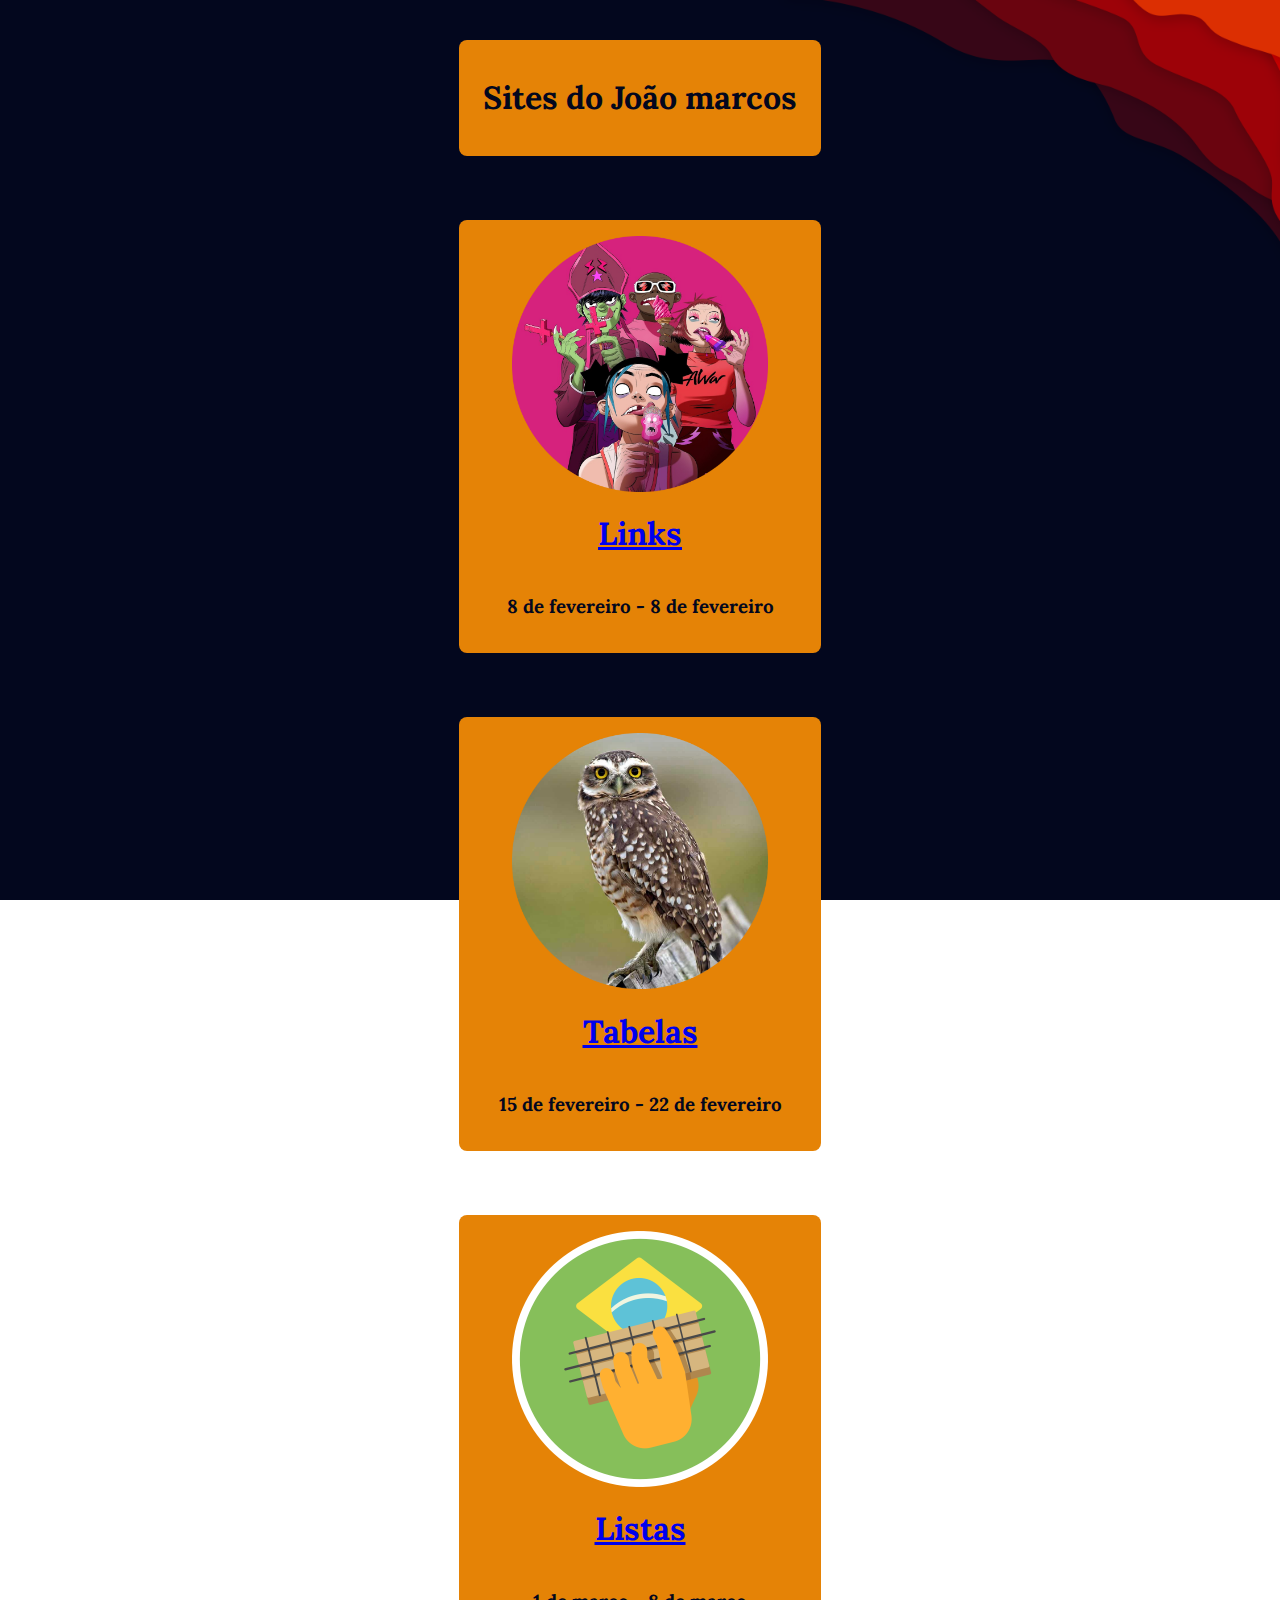
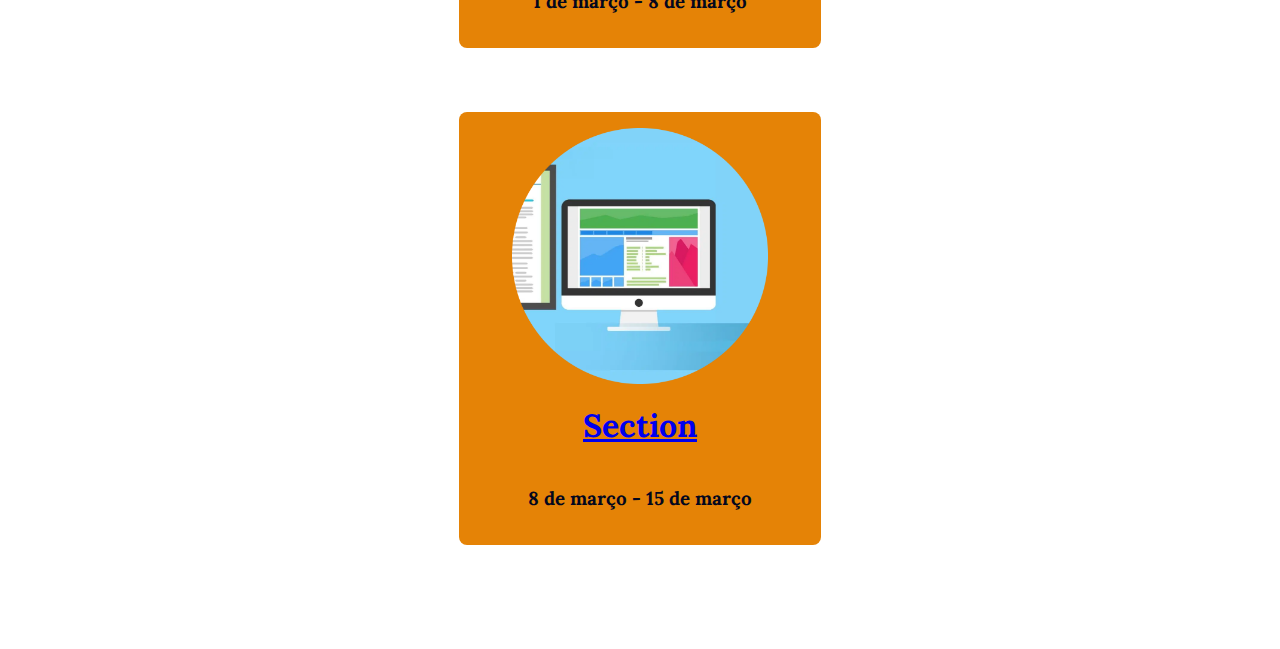
<file: index.html>
<!doctype html>
<html>
    <head>
         <title>Conjunto de paginas</title>
         <link rel="preconnect" href="https://fonts.googleapis.com">
         <link rel="preconnect" href="https://fonts.gstatic.com" crossorigin>
         <link href="https://fonts.googleapis.com/css2?family=Lora:ital,wght@1,700&display=swap" rel="stylesheet">
         <link rel="stylesheet" href="style.css">
    </head>
    <body class="bg">
        <main class="cards">
               <section class="titulo">

               <h1>Sites do João marcos</h1>
                    
            </section>
           
            <section class="cards">
                <div class="icon">
                    <img src= "img/gorillaz.png" width=400>
                </div>
                <a>
                            <a href="links/Gorillaz.html"> 
                                <h1>Links</h1>
                            </a>
                            <h3>8 de fevereiro - 8 de fevereiro</h3>
                          
                        
                        </section>

                <section class="cards">
                    <div class="icon">
                        <img src= "img/coruja.png" width=400>
                    </div>
                         <a>
                            <a href="tabelas/aves.html"> 
                                <h1>Tabelas</h1>
                            </a>
                            <h3>15 de fevereiro - 22 de fevereiro</h3>
                          
                       
                    </section>

                <section class="cards">
                    <div class="icon">
                        <img src= "img/bandeira.png" width=400>
                    </div>
                         <a>
                            <a href="listas/bandas.html"> 
                                <h1>Listas</h1>
                            </a>
                            <h3>1 de março - 8 de março</h3>
                   
                    </section>

                <section class="cards">
                    <div class="icon">
                        <img src= "img/section.png" width=400>
                    </div>
                         <a>
                            <a href="trabalho_section/trabalho_section/index.html"> 
                                <h1>Section</h1>
                            </a>
                            <h3>8 de março - 15 de março</h3>
                            
                        </section>
                          
                            
                        
                    </main>

        
    </body>

</html>
</file>
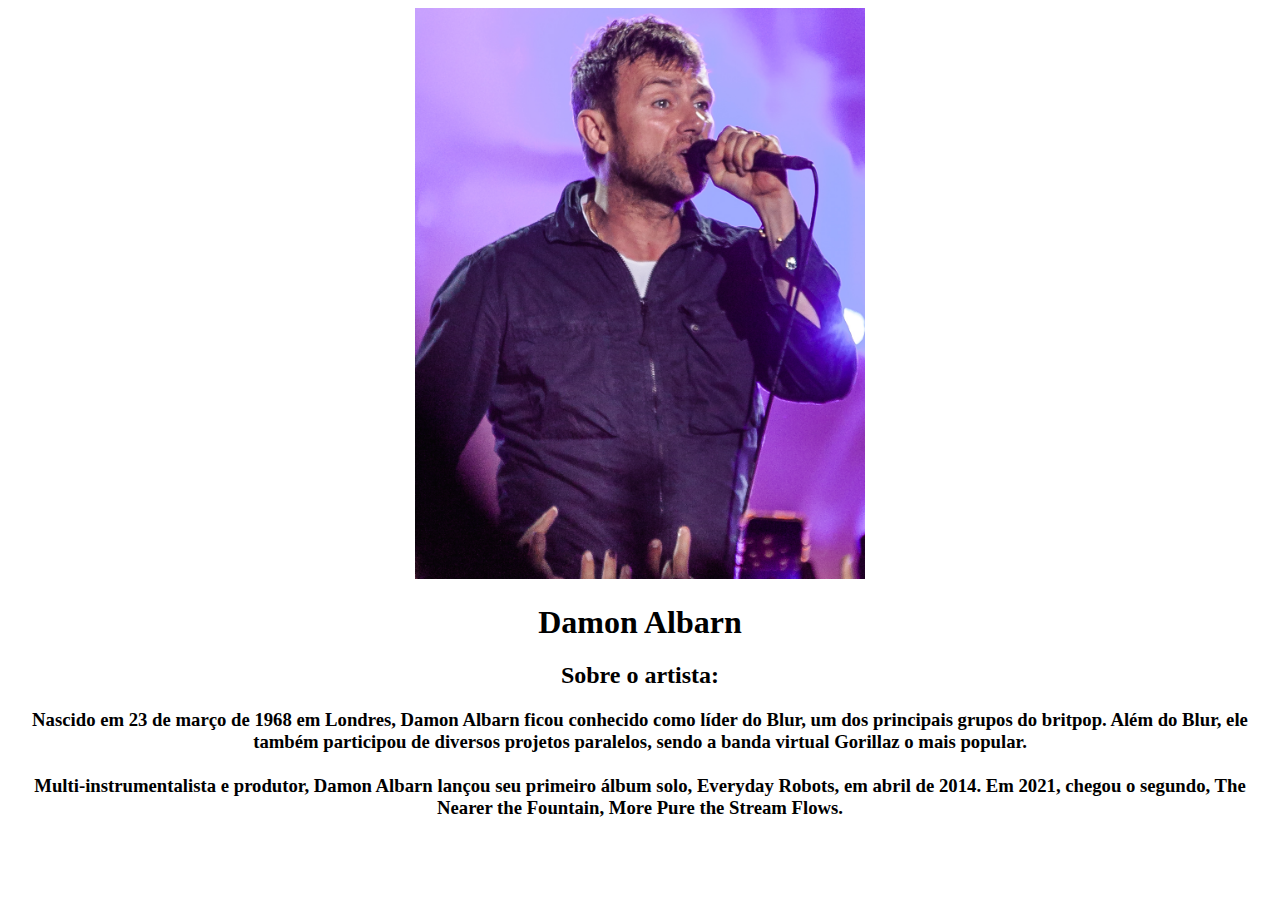
<file: links/Damon.html>
<!doctype html>
<html>
<HEAD> <TITLE> Damon albarn </TITLE> </HEAD>
	
<body> <div align = center>
<img src= "damon.jpeg" width=450>
<H1> Damon Albarn </H1>
<h2> Sobre o artista: </h2>
		<h3>Nascido em 23 de março de 1968 em Londres, Damon Albarn ficou conhecido como líder do Blur, um dos principais grupos do britpop. Além do Blur, ele também participou de diversos projetos paralelos, sendo a banda virtual Gorillaz o mais popular.<br><br>

            Multi-instrumentalista e produtor, Damon Albarn lançou seu primeiro álbum solo, Everyday Robots, em abril de 2014. Em 2021, chegou o segundo, The Nearer the Fountain, More Pure the Stream Flows.</h3>




</div>
	</body>	
</html>
</file>
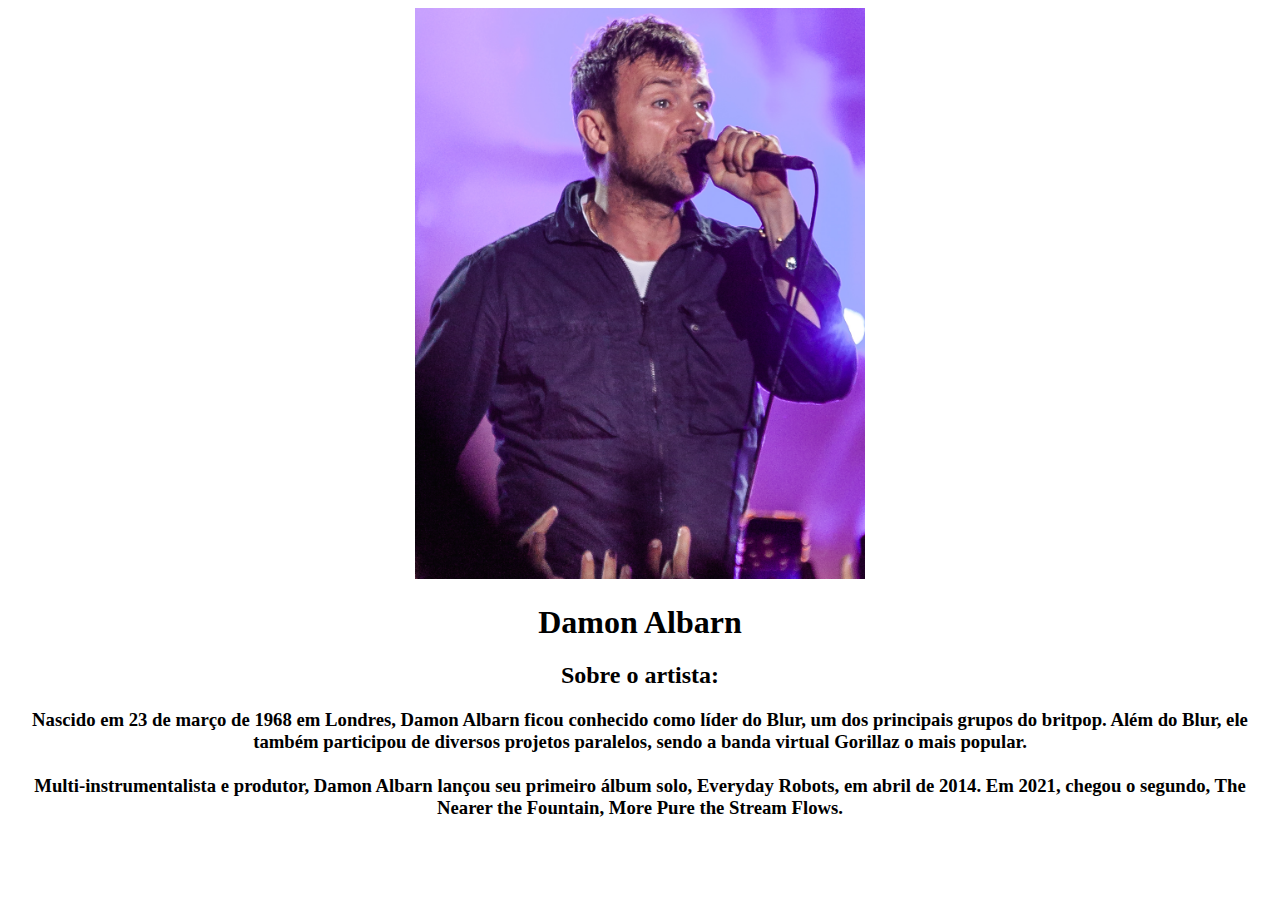
<file: links/damon.html>
<!doctype html>
<html>
<HEAD> <TITLE> Damon albarn </TITLE> </HEAD>
	
<body> <div align = center>
<img src= "damon.jpeg" width=450>
<H1> Damon Albarn </H1>
<h2> Sobre o artista: </h2>
		<h3>Nascido em 23 de março de 1968 em Londres, Damon Albarn ficou conhecido como líder do Blur, um dos principais grupos do britpop. Além do Blur, ele também participou de diversos projetos paralelos, sendo a banda virtual Gorillaz o mais popular.<br><br>

            Multi-instrumentalista e produtor, Damon Albarn lançou seu primeiro álbum solo, Everyday Robots, em abril de 2014. Em 2021, chegou o segundo, The Nearer the Fountain, More Pure the Stream Flows.</h3>




</div>
	</body>	
</html>
</file>
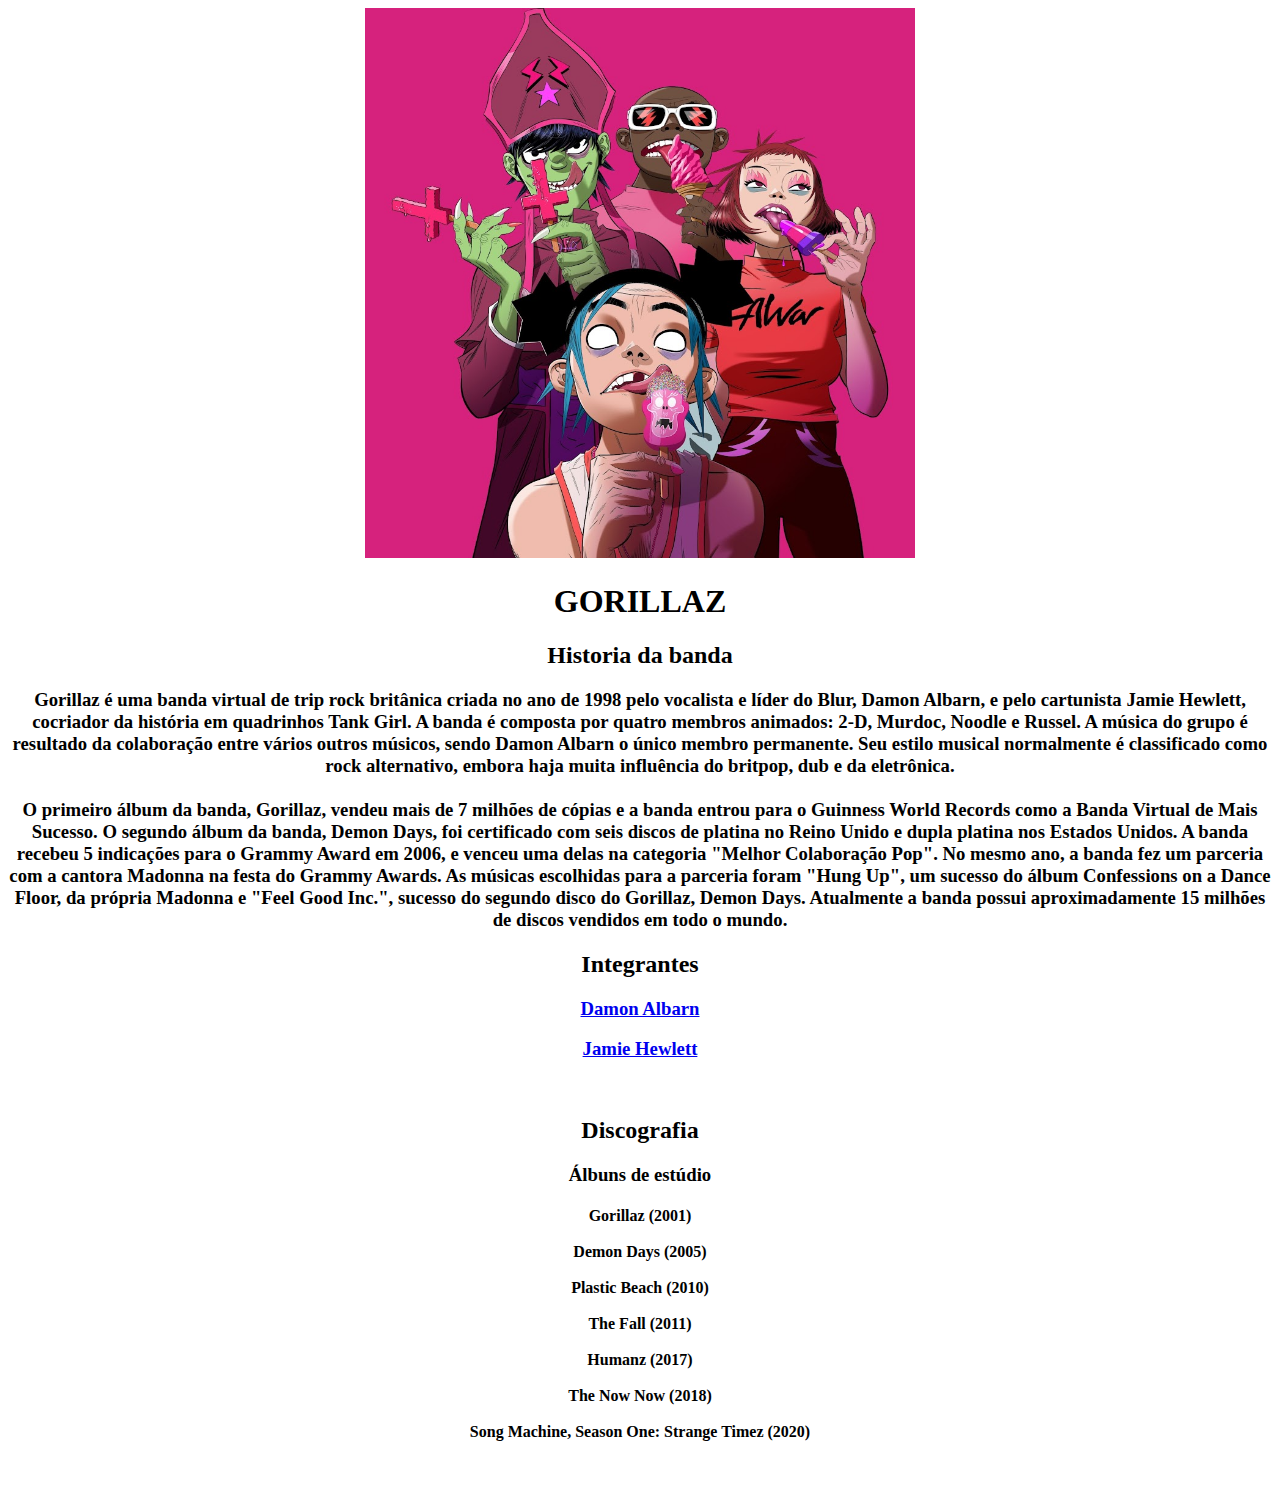
<file: links/Gorillaz.html>
<!doctype html>
<html>
<HEAD> <TITLE> GORILLAZ </TITLE> </HEAD>
	
<body> <div align = center>
<img src= "gorillaz.jpg" height=550 width=550>
<H1> GORILLAZ </H1>
<h2> Historia da banda </h2>
		<h3> Gorillaz é uma banda virtual de trip rock britânica criada no ano de 1998 pelo vocalista e líder do Blur, Damon Albarn, e pelo cartunista Jamie Hewlett, cocriador da história em quadrinhos Tank Girl. A banda é composta por quatro membros animados: 2-D, Murdoc, Noodle e Russel. A música do grupo é resultado da colaboração entre vários outros músicos, sendo Damon Albarn o único membro permanente. Seu estilo musical normalmente é classificado como rock alternativo, embora haja muita influência do britpop, dub e da eletrônica.<br><br>

O primeiro álbum da banda, Gorillaz, vendeu mais de 7 milhões de cópias e a banda entrou para o Guinness World Records como a Banda Virtual de Mais Sucesso. O segundo álbum da banda, Demon Days, foi certificado com seis discos de platina no Reino Unido e dupla platina nos Estados Unidos. A banda recebeu 5 indicações para o Grammy Award em 2006, e venceu uma delas na categoria "Melhor Colaboração Pop". No mesmo ano, a banda fez um parceria com a cantora Madonna na festa do Grammy Awards. As músicas escolhidas para a parceria foram "Hung Up", um sucesso do álbum Confessions on a Dance Floor, da própria Madonna e "Feel Good Inc.", sucesso do segundo disco do Gorillaz, Demon Days. Atualmente a banda possui aproximadamente 15 milhões de discos vendidos em todo o mundo. </h3>



<H2> Integrantes	
</H2>
<a>
<a href=damon.html>
<h3> Damon Albarn </h3>
</a>
<a>
<a href=jamie.html>
<h3> Jamie Hewlett </h3>
</a>
<br>
<H2> Discografia </h2>
<h3> Álbuns de estúdio</h3>
<h4>Gorillaz (2001)<br><br>
Demon Days (2005)<br><br>
Plastic Beach (2010)<br><br>
The Fall (2011)<br><br>
Humanz (2017)<br><br>
The Now Now (2018)<br><br>
Song Machine, Season One: Strange Timez (2020)<br><br>
</h4>
<br>

</div>
	</body>	
</html>
</file>
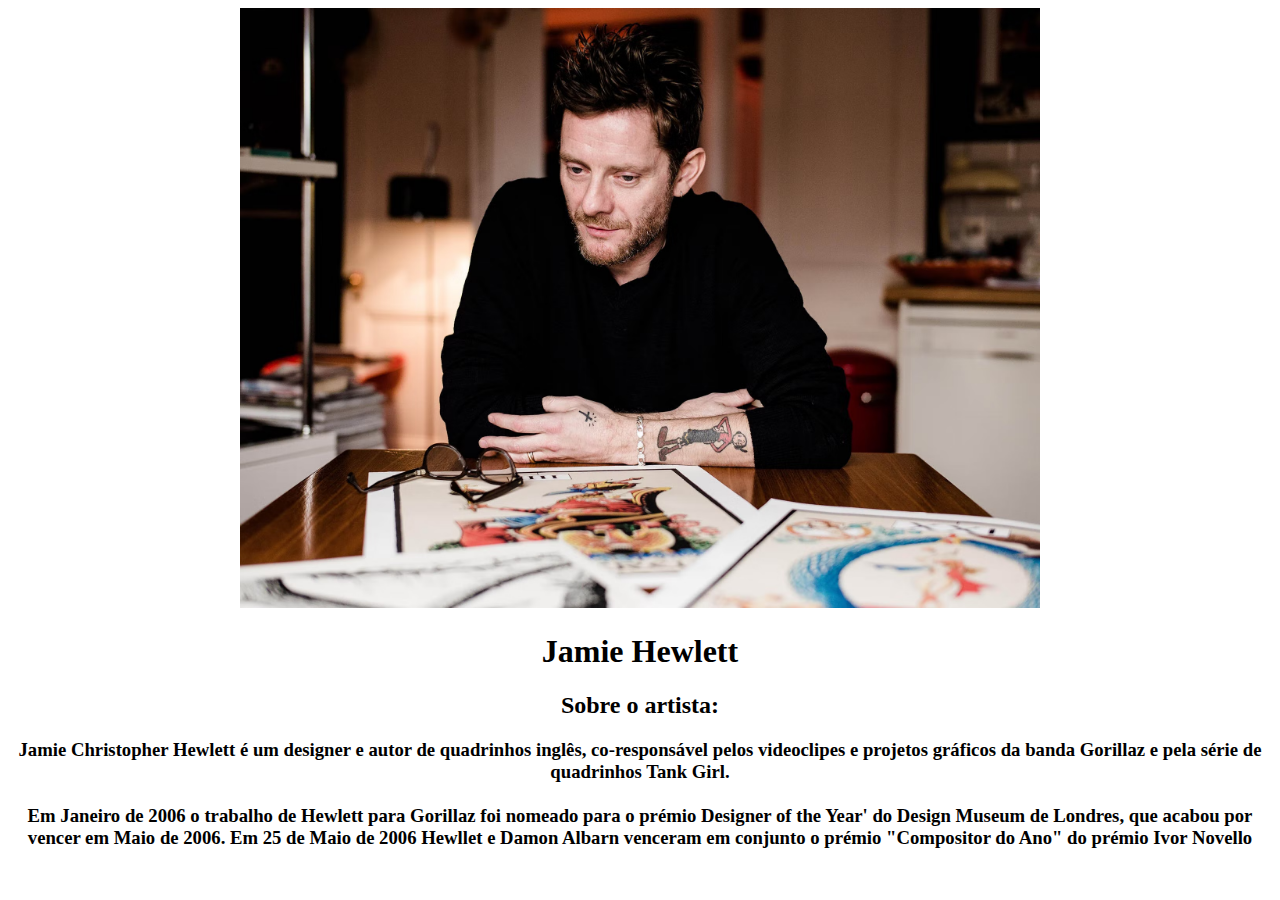
<file: links/jamie.html>
<!doctype html>
<html>
<HEAD> <TITLE> Jamie hewlett </TITLE> </HEAD>
	
<body> <div align = center>
<img src= "Jamie.jpeg"  height="600">
<H1> Jamie Hewlett </H1>
<h2> Sobre o artista: </h2>
		<h3> Jamie Christopher Hewlett é um designer e autor de quadrinhos inglês, co-responsável pelos videoclipes e projetos gráficos da banda Gorillaz e pela série de quadrinhos Tank Girl.<br><br>

            Em Janeiro de 2006 o trabalho de Hewlett para Gorillaz foi nomeado para o prémio Designer of the Year' do Design Museum de Londres, que acabou por vencer em Maio de 2006. Em 25 de Maio de 2006 Hewllet e Damon Albarn venceram em conjunto o prémio "Compositor do Ano" do prémio Ivor Novello</h3>




</div>
	</body>	
</html>
</file>
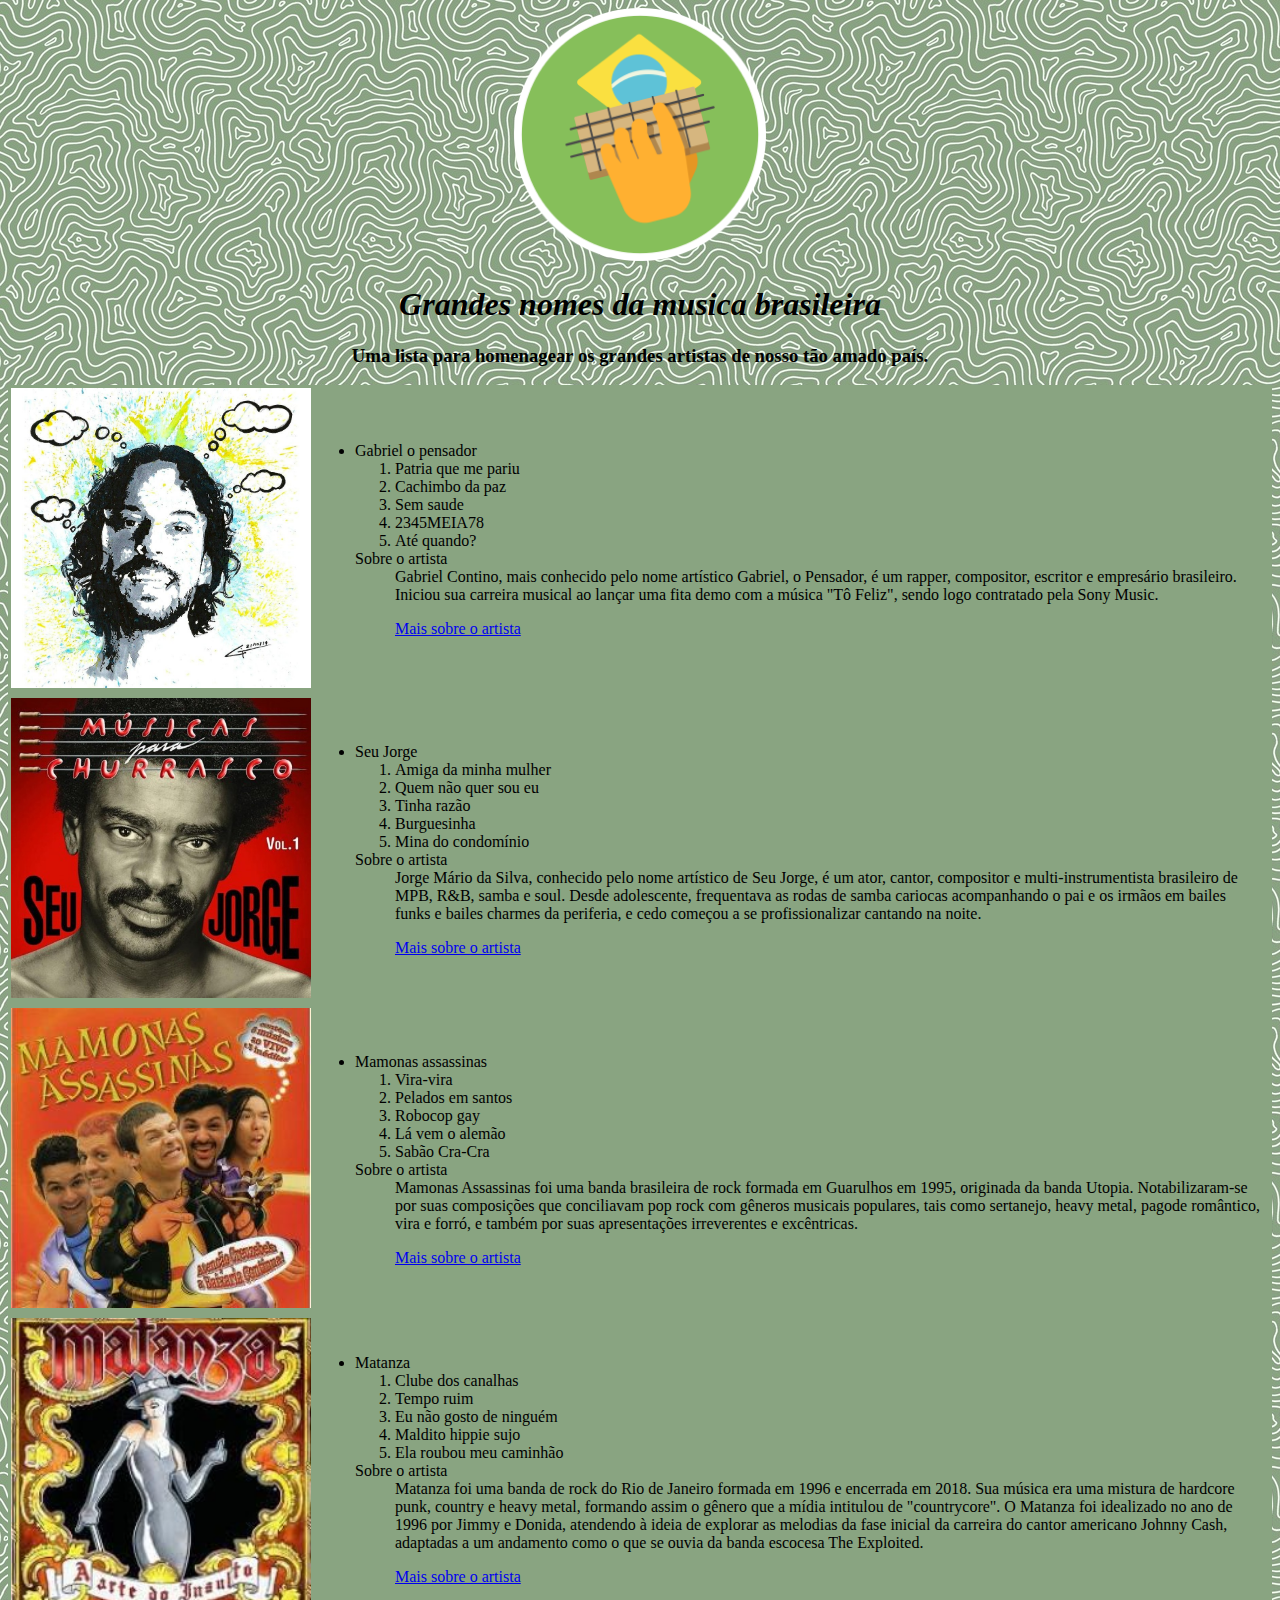
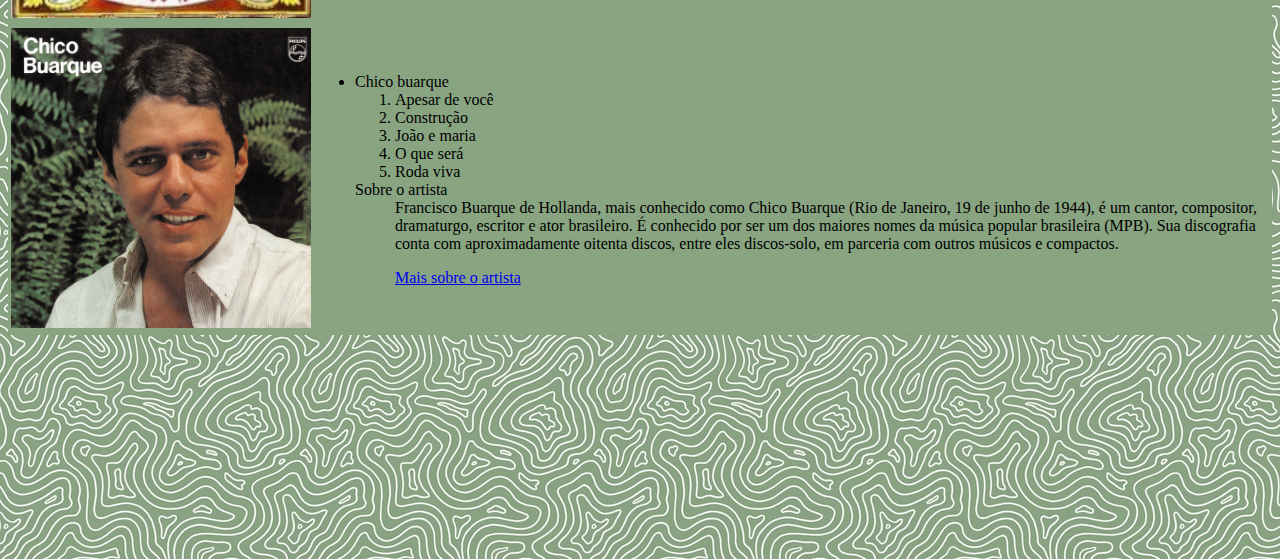
<file: listas/bandas.html>
<!doctype html>
<html>
    <head>
        <title>Bandas</title>
    </head>
    <body background="rio.png" >
        <div align=center>
            <img src="bandeira.png"width="20%"height="20%">
        <h1><i><b> Grandes nomes da musica brasileira</b></i></h1>
        <h3>Uma lista para homenagear os grandes artistas de nosso tão amado país.</h3>
        </div>
        <table bgcolor="#89A481" align="center"> <tr> 
            <td><a>
                <a href="https://www.youtube.com/channel/UCZqpSRUzFlmVbih3anZXQaQ"> 
                    <img src="gabriel.png" width="300" height="300">
                </a>
                </td>
            <td>
             <ul>    
                <li>Gabriel o pensador</li> 
                    <ol>
                     <li>Patria que me pariu

                     </li>
                     <li>Cachimbo da paz

                     </li>
                     <li>Sem saude</li>
                     <li>2345MEIA78</li>
                     <li>Até quando?</li>
                     
                    </ol>
                    <dl>
                        <dt>Sobre o artista</dt>
                        <dd>Gabriel Contino, mais conhecido pelo nome artístico Gabriel, o Pensador, é um rapper, compositor, escritor e empresário brasileiro. Iniciou sua carreira musical ao lançar uma fita demo com a música "Tô Feliz", sendo logo contratado pela Sony Music.</dd>
                        <dd><a>
                            <a href="https://pt.wikipedia.org/wiki/Gabriel,_o_Pensador"> 
                                <p>Mais sobre o artista</p>
                            </a></dd>
                    </dl>
               

            </ul>
            <td></tr></table>
        
         <table bgcolor="#89A481" align="center"> <tr>
            <td><a>
                <a href="https://www.youtube.com/channel/UCEu4zYAMGPBi3vGAiEA5srg"> 
                    <img src="seu.png" width="300" height="300">
                </a>
                </td>
            <td>
              <ul>    
                <li>Seu Jorge</li> 
                     <ol>
                         <li>Amiga da minha mulher</li>
                         <li>Quem não quer sou eu</li>
                        <li>Tinha razão</li>
                        <li>Burguesinha</li>
                        <li>Mina do condomínio</li>
                    </ol>
                    <dl>
                        <dt>Sobre o artista</dt>
                        <dd>Jorge Mário da Silva, conhecido pelo nome artístico de Seu Jorge, é um ator, cantor, compositor e multi-instrumentista brasileiro de MPB, R&B, samba e soul.  Desde adolescente, frequentava as rodas de samba cariocas acompanhando o pai e os irmãos em bailes funks e bailes charmes da periferia, e cedo começou a se profissionalizar cantando na noite. </dd>
                        <dd><a>
                            <a href="https://pt.wikipedia.org/wiki/Seu_Jorge"> 
                                <p>Mais sobre o artista</p>
                            </a></dd>
                    </dl>
                    
                      
       
                </ul>
        <td></tr></table>

            <table bgcolor="#89A481"  align="center"> <tr>
                <td><a>
                    <a href="https://www.youtube.com/channel/UCPmfP5LNbxYwlN0k6C3F_6w"> 
                        <img src="mamonas.png" width="300" height="300">
                    </a>
                    </td>
                <td>
                  <ul>    
                    <li>Mamonas assassinas</li> 
                         <ol>
                             <li>Vira-vira</li>
                             <li>Pelados em santos</li>
                            <li>Robocop gay</li>
                            <li>Lá vem o alemão</li>
                            <li>Sabão Cra-Cra</li>
                        </ol>
                        <dl>
                            <dt>Sobre o artista</dt>
                            <dd>Mamonas Assassinas foi uma banda brasileira de rock formada em Guarulhos em 1995, originada da banda Utopia. Notabilizaram-se por suas composições que conciliavam pop rock com gêneros musicais populares, tais como sertanejo, heavy metal, pagode romântico, vira e forró, e também por suas apresentações irreverentes e excêntricas. </dd>
                            <dd><a>
                                <a href="https://pt.wikipedia.org/wiki/Mamonas_Assassinas"> 
                                    <p>Mais sobre o artista</p>
                                </a></dd>
                        </dl>
                        
                          
           
                    </ul>
            <td></tr></table>
                
            <table bgcolor="#89A481"  align="center"> <tr>
                <td><a>
                    <a href="https://www.youtube.com/channel/UC9qLc-M6qMGnpdQPvYewCMQ"> 
                        <img src="matanza.png" width="300" height="300">
                    </a>
                    </td>
                <td>
                  <ul>    
                    <li>Matanza</li> 
                         <ol>
                             <li>Clube dos canalhas</li>
                             <li>Tempo ruim</li>
                            <li>Eu não gosto de ninguém</li>
                            <li>Maldito hippie sujo</li>
                            <li>Ela roubou meu caminhão</li>
                        </ol>
                        <dl>
                            <dt>Sobre o artista</dt>
                            <dd>Matanza foi uma banda de rock do Rio de Janeiro formada em 1996 e encerrada em 2018. Sua música era uma mistura de hardcore punk, country e heavy metal, formando assim o gênero que a mídia intitulou de "countrycore". O Matanza foi idealizado no ano de 1996 por Jimmy e Donida, atendendo à ideia de explorar as melodias da fase inicial da carreira do cantor americano Johnny Cash, adaptadas a um andamento como o que se ouvia da banda escocesa The Exploited.</dd>
                            <dd><a>
                                <a href="https://pt.wikipedia.org/wiki/Matanza_(banda)"> 
                                    <p>Mais sobre o artista</p>
                                </a></dd>
                        </dl>
                        
                          
           
                    </ul>
            <td></tr></table>
        
                    <table bgcolor="#89A481"  align="center"> <tr>
                        <td><a>
                            <a href="https://www.youtube.com/channel/UC7Rmi-Sp3Z5ec12vA6eZ_WQ"> 
                                <img src="chico.png" width="300" height="300">
                            </a>
                            </td>
                        <td>
                          <ul>    
                            <li>Chico buarque</li> 
                                 <ol>
                                     <li>Apesar de você</li>
                                     <li>Construção</li>
                                    <li>João e maria</li>
                                    <li>O que será</li>
                                    <li>Roda viva</li>
                                </ol>
                                <dl>
                                    <dt>Sobre o artista</dt>
                                    <dd>Francisco Buarque de Hollanda, mais conhecido como Chico Buarque (Rio de Janeiro, 19 de junho de 1944), é um cantor, compositor, dramaturgo, escritor e ator brasileiro. É conhecido por ser um dos maiores nomes da música popular brasileira (MPB). Sua discografia conta com aproximadamente oitenta discos, entre eles discos-solo, em parceria com outros músicos e compactos. </dd>
                                    <dd><a>
                                        <a href="https://pt.wikipedia.org/wiki/Chico_Buarque"> 
                                            <p>Mais sobre o artista</p>
                                        </a></dd>
                                </dl>
                                
                                  
                   
                            </ul>
                    <td></tr></table>
                        <BR><BR><BR> <BR><BR><BR> <BR><BR><BR> <BR><BR><BR>
            
    
    
    </body>    
</html>
</file>
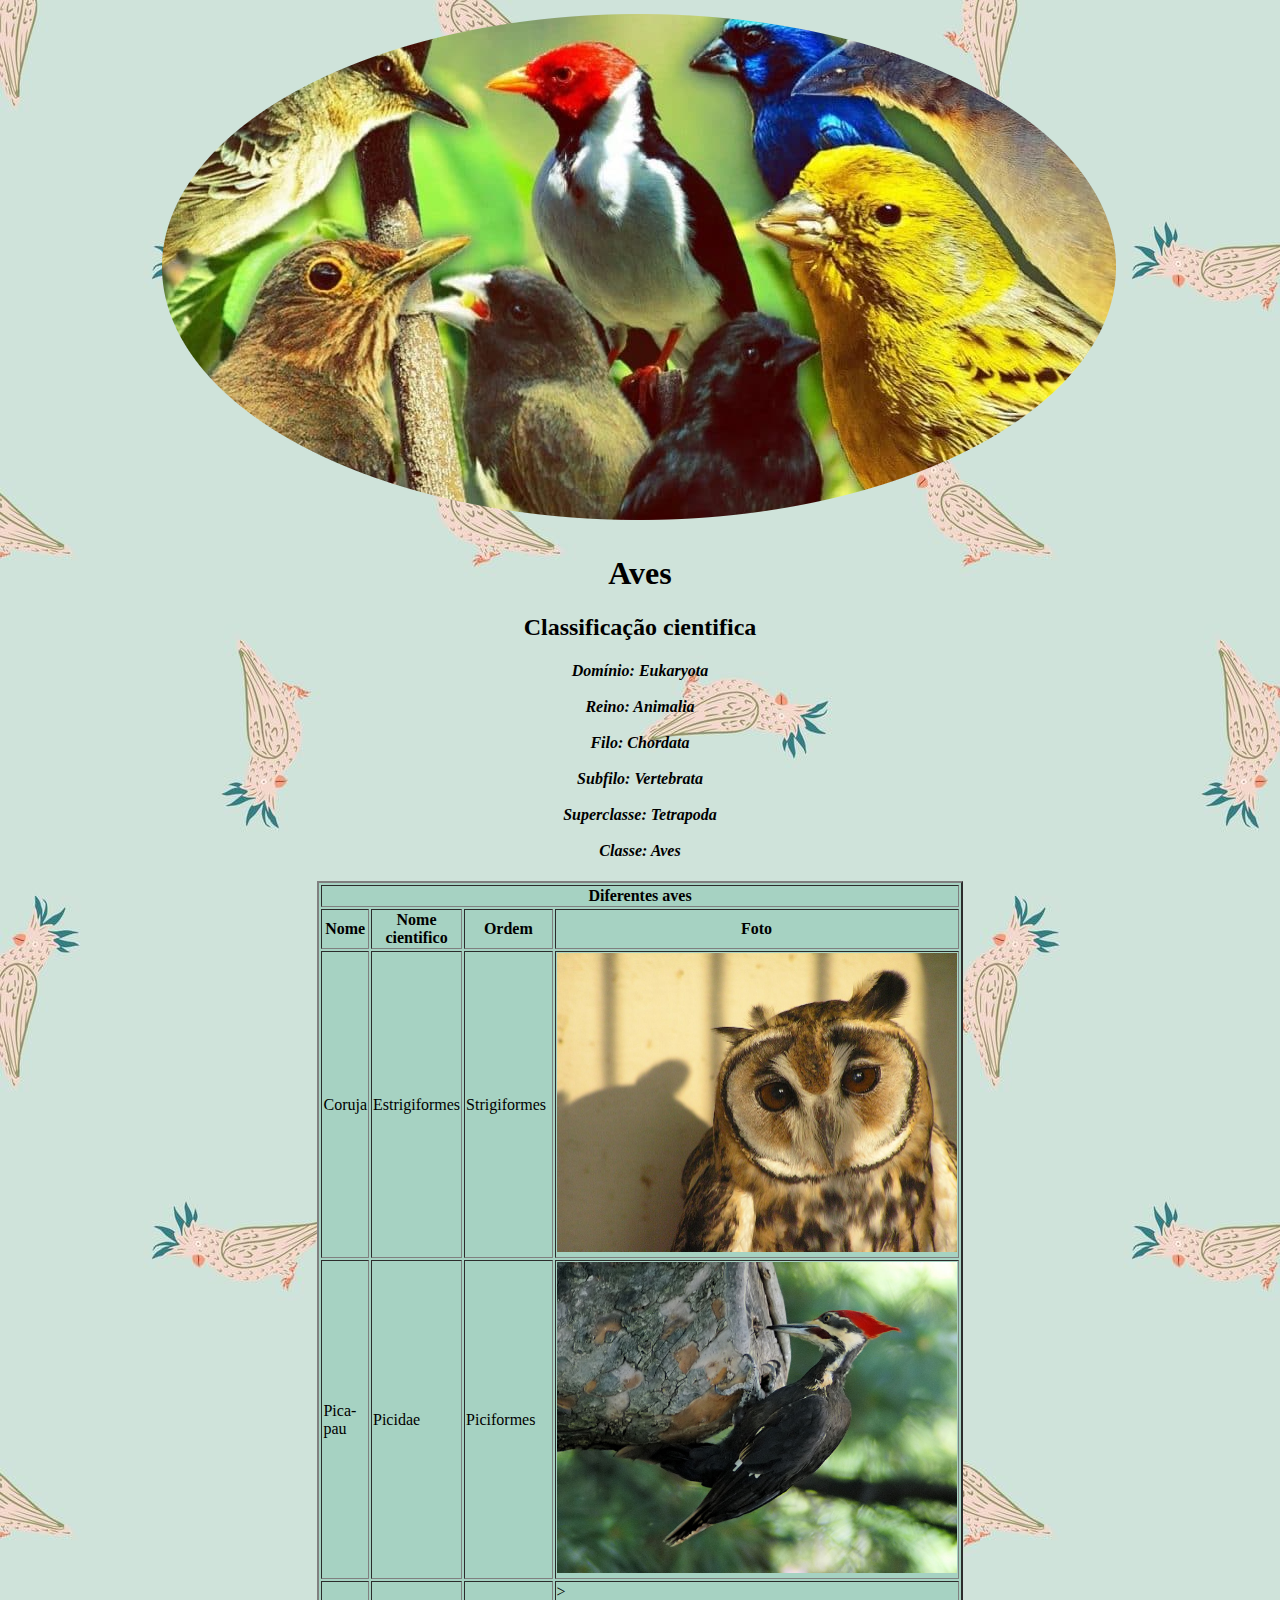
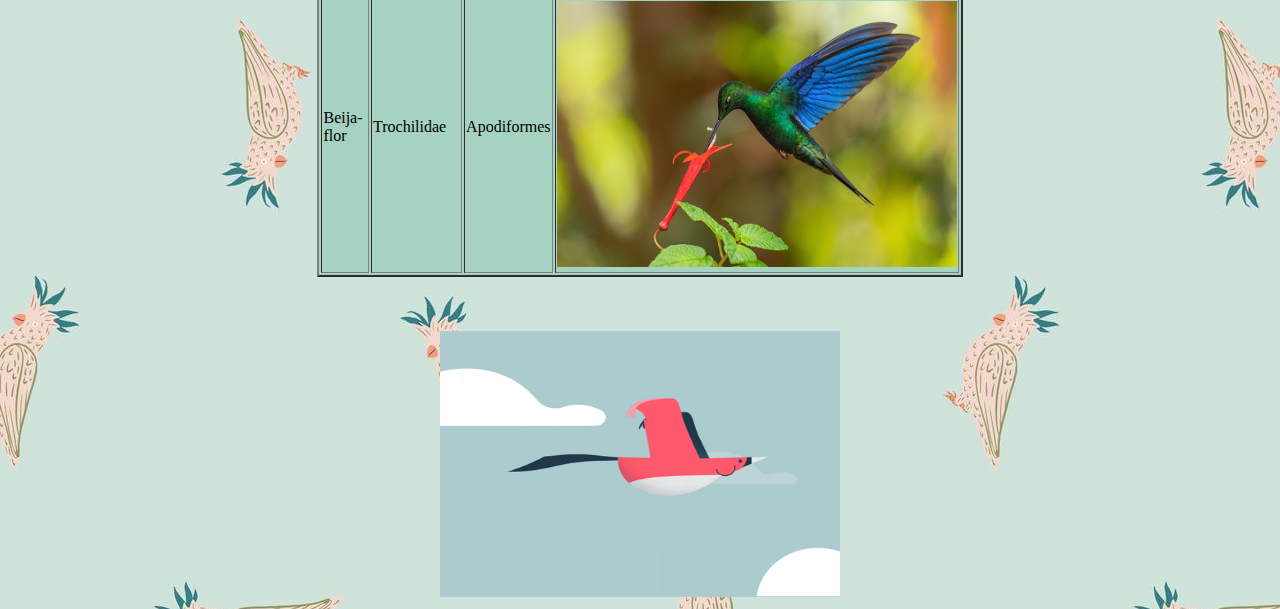
<file: tabelas/aves.html>
<!doctype html>
<html>
    <head> 
        <title>Aves</title>   
    </head>
<body background="background.jpg">
    <div align="center">
        <img src="aves1.jpg">
        <h1><b>Aves</b></h1>
        <h2>Classificação cientifica </h2>
        <h4>
            <i>
                Domínio:	Eukaryota<br><br>
                Reino:	Animalia<br><br>
                Filo:	Chordata<br><br>
                Subfilo:	Vertebrata<br><br>
                Superclasse:	Tetrapoda<br><br>
                Classe:	Aves<br>

            </i>
        </h4>
       
        <table bgcolor="#A6D2C2" border="2" heigth="80" width="60">
            <tr>
                <th colspan="4">Diferentes aves</th>
            </tr>
            <tr>
                <th>Nome</th>
                <th>Nome cientifico</th>
                <th>Ordem</th>
                <th>Foto</th>
            </tr>
            <tr>
                <td>Coruja</td>
                <td>Estrigiformes</td>
                <td>Strigiformes </td>
                <td><a>
                    <a href="coruja.html"> 
                        <img src="cojura.jpg" width="400" height="299">
                    </a>
                    </td>
            </tr>
            <tr>
                <td>Pica-pau</td>
                <td>Picidae</td>
                <td>Piciformes</td>
                <td>
                    <a>
                        <a href="picapau.html">

                      
                   <img src="pica.jpeg" width="400" height="311"></td>
                </a>
            </tr>
            <tr>
                <td>Beija-flor</td>
                <td>Trochilidae</td>
                <td>Apodiformes</td>
                <td>>
                    <a>
                    <a href="Beijaflor.html">
                    <img src="Beijaflor.png" width="400" height="266">
                    </a>
                </td>
                
            </tr>
        
        </table>
        <BR><BR><BR>
        <img src="giphy.gif" width="400" height="266">





    </div>
</body>





</html>
</file>
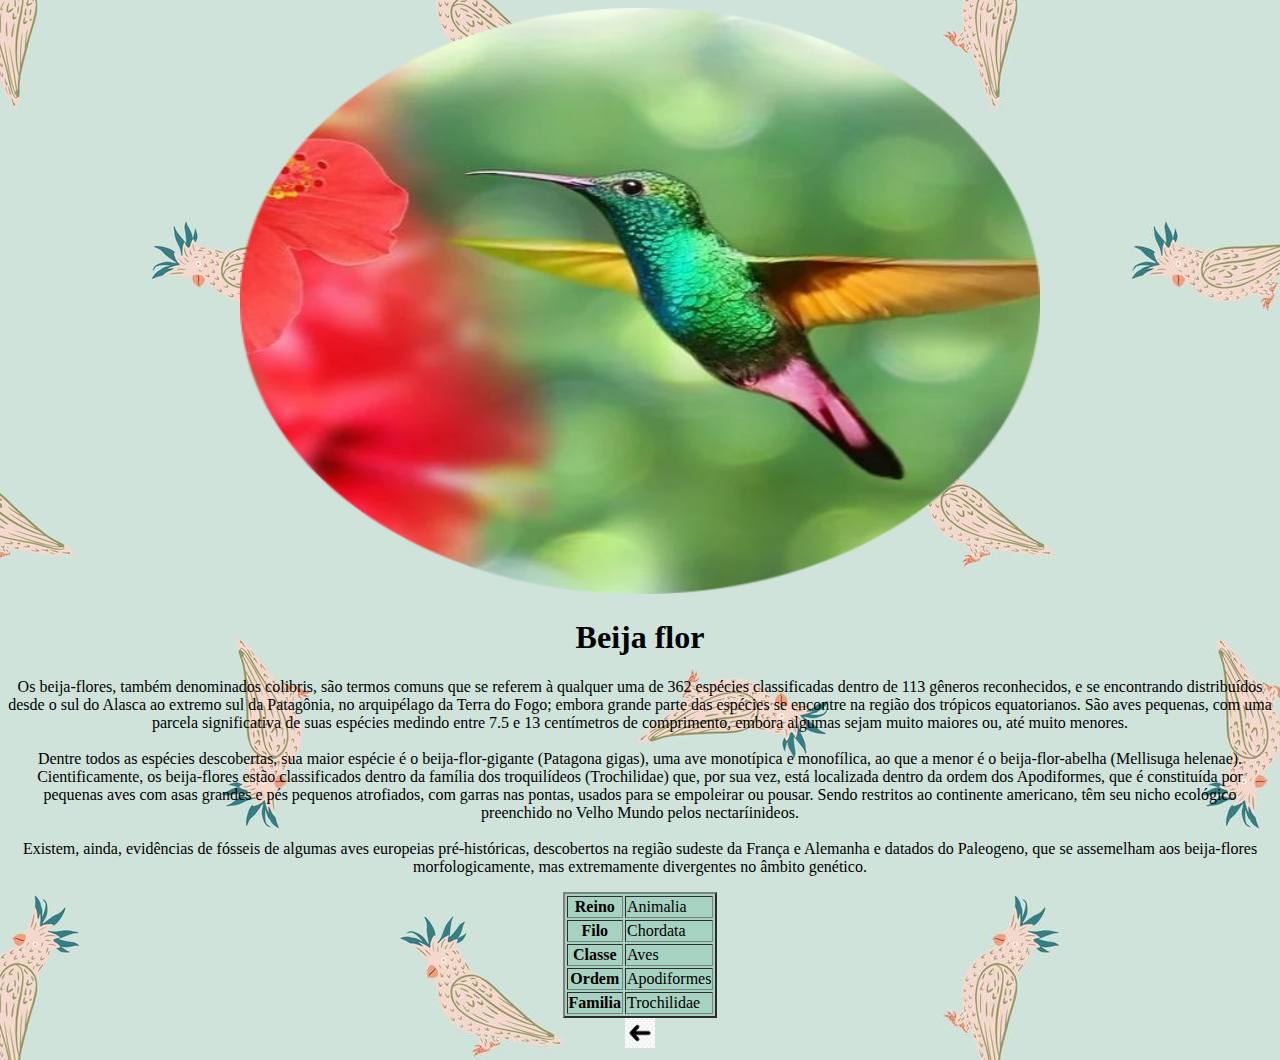
<file: tabelas/Beijaflor.html>
<!doctype html>
<html>
<head> <title>Beija-flor</title> </head>
<body background="background.jpg">
     <div align="center">
        <img src="beijaflorpng.png" width="800" height="586"">
        <h1>Beija flor</h1>
        <p>
            Os beija-flores, também denominados colibris, são termos comuns que se referem à qualquer uma de 362 espécies classificadas dentro de 113 gêneros reconhecidos, e se encontrando distribuídos desde o sul do Alasca ao extremo sul da Patagônia, no arquipélago da Terra do Fogo; embora grande parte das espécies se encontre na região dos trópicos equatorianos. São aves pequenas, com uma parcela significativa de suas espécies medindo entre 7.5 e 13 centímetros de comprimento, embora algumas sejam muito maiores ou, até muito menores.<br><BR> Dentre todos as espécies descobertas, sua maior espécie é o beija-flor-gigante (Patagona gigas), uma ave monotípica e monofílica, ao que a menor é o beija-flor-abelha (Mellisuga helenae). Cientificamente, os beija-flores estão classificados dentro da família dos troquilídeos (Trochilidae) que, por sua vez, está localizada dentro da ordem dos Apodiformes, que é constituída por pequenas aves com asas grandes e pés pequenos atrofiados, com garras nas pontas, usados para se empoleirar ou pousar. Sendo restritos ao continente americano, têm seu nicho ecológico preenchido no Velho Mundo pelos nectaríinideos.<BR><BR> Existem, ainda, evidências de fósseis de algumas aves europeias pré-históricas, descobertos na região sudeste da França e Alemanha e datados do Paleogeno, que se assemelham aos beija-flores morfologicamente, mas extremamente divergentes no âmbito genético.
            </p>
        <table bgcolor="#A6D2C2" border="2" heigth="50" width="30">
        <tr>
            <th>Reino</th>
            <td>Animalia</td>
        </tr>
        <tr>
            <th>Filo</th>
            <td>Chordata</td>
        </tr>
        <tr>
            <th>Classe</th>
            <td>Aves</td>
        </tr>
        <tr>
            <th>Ordem</th>
            <td>Apodiformes</td>
        </tr>
        <tr>
            <th>Familia</th>
            <td>Trochilidae</td>
        </tr>
        </table>
        <a>
            <a href="aves.html">
                <img src="seta.jpg" heigth="30" width="30">
        </a>

    


</div>
</body>
</html>
</file>
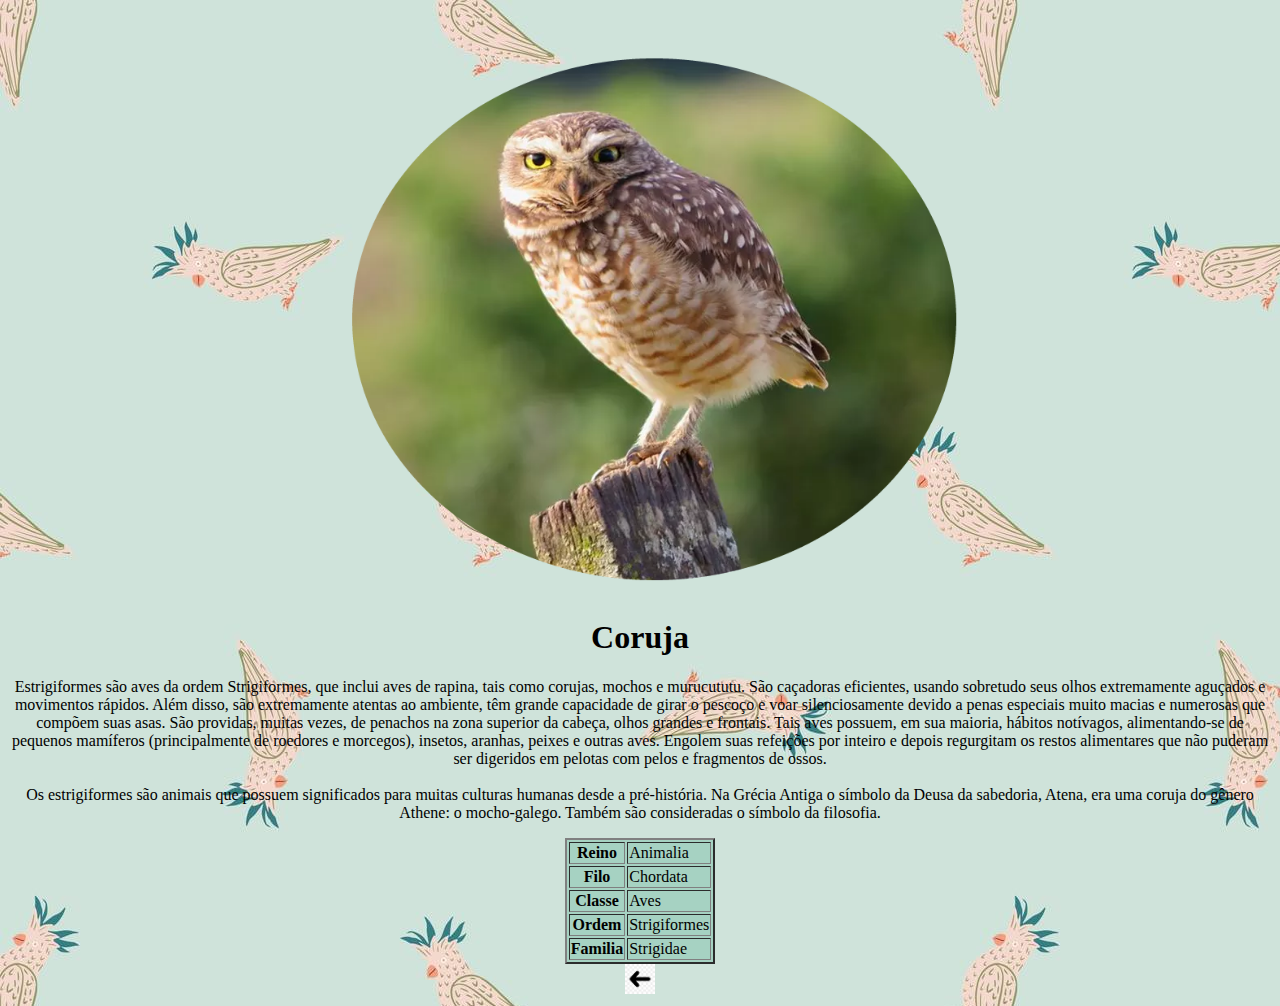
<file: tabelas/coruja.html>
<!doctype html>
<html>
<head> <title>Coruja</title> </head>
<body background="background.jpg">
     <div align="center">
        <img src="coruja.png" width="800" height="586"">
        <h1>Coruja</h1>
        <p>Estrigiformes são aves da ordem Strigiformes, que inclui aves de rapina, tais como corujas, mochos e murucututu. São caçadoras eficientes, usando sobretudo seus olhos extremamente aguçados e movimentos rápidos. Além disso, são extremamente atentas ao ambiente, têm grande capacidade de girar o pescoço e voar silenciosamente devido a penas especiais muito macias e numerosas que compõem suas asas. São providas, muitas vezes, de penachos na zona superior da cabeça, olhos grandes e frontais. Tais aves possuem, em sua maioria, hábitos notívagos, alimentando-se de pequenos mamíferos (principalmente de roedores e morcegos), insetos, aranhas, peixes e outras aves. Engolem suas refeições por inteiro e depois regurgitam os restos alimentares que não puderam ser digeridos em pelotas com pelos e fragmentos de ossos.<br><br>

            Os estrigiformes são animais que possuem significados para muitas culturas humanas desde a pré-história. Na Grécia Antiga o símbolo da Deusa da sabedoria, Atena, era uma coruja do gênero Athene: o mocho-galego. Também são consideradas o símbolo da filosofia.
        </p>
        <table bgcolor="#A6D2C2" border="2" heigth="50" width="30">
        <tr>
            <th>Reino</th>
            <td>Animalia</td>
        </tr>
        <tr>
            <th>Filo</th>
            <td>Chordata</td>
        </tr>
        <tr>
            <th>Classe</th>
            <td>Aves</td>
        </tr>
        <tr>
            <th>Ordem</th>
            <td>Strigiformes</td>
        </tr>
        <tr>
            <th>Familia</th>
            <td>Strigidae
            </td>
        </tr>
        </table>
        <a>
            <a href="aves.html">
                <img src="seta.jpg" heigth="30" width="30">
        </a>

    


</div>
</body>
</html>
</file>
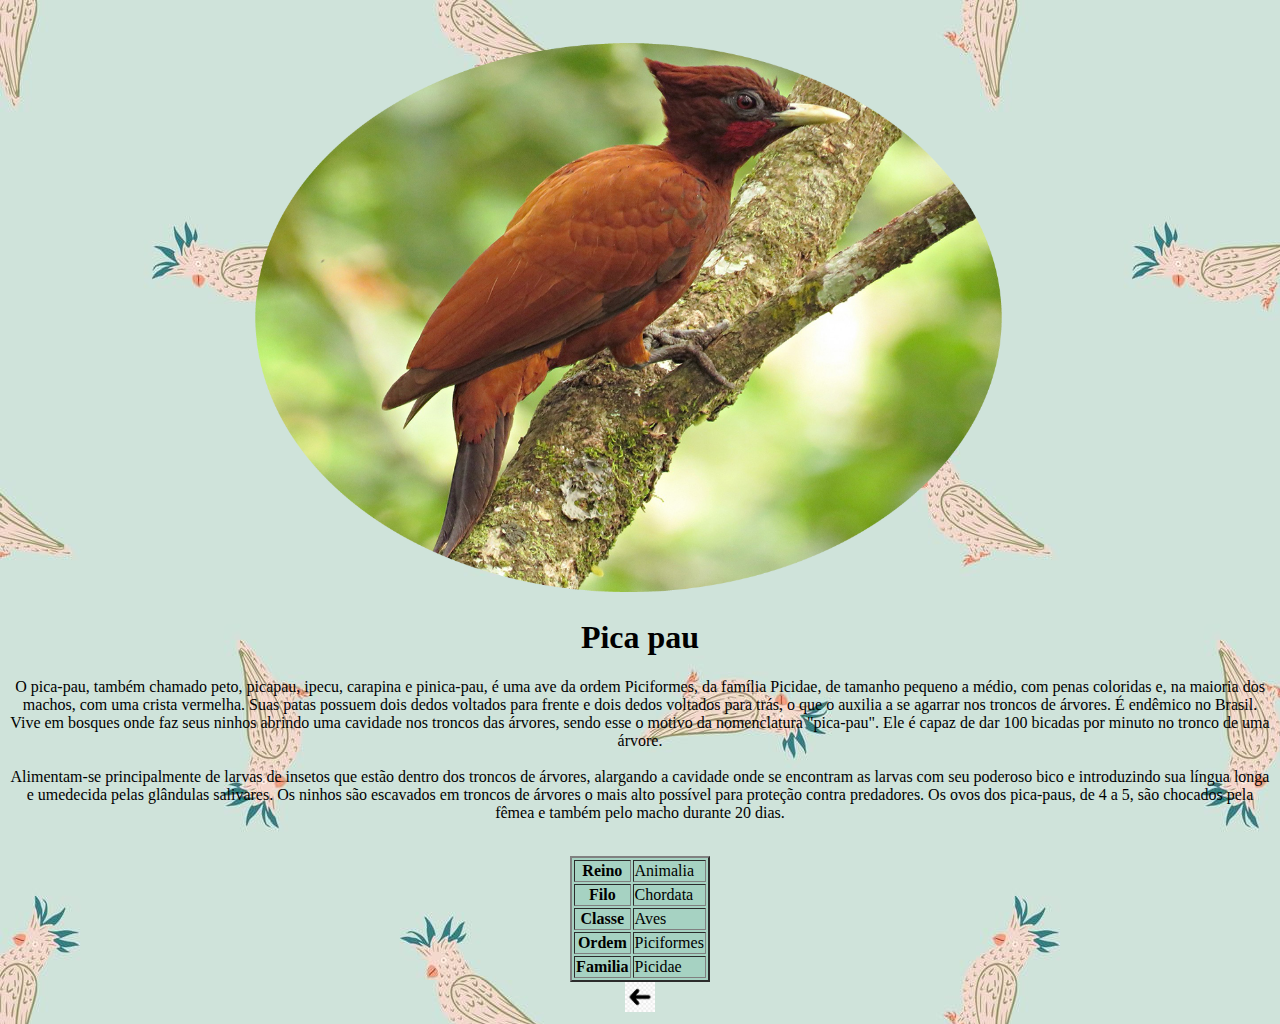
<file: tabelas/picapau.html>
<!doctype html>
<html>
<head> <title>Pica-pau</title> </head>
<body background="background.jpg">
     <div align="center">
        <img src="pica-pau-real.png" width="800" height="586"">
        <h1>Pica pau</h1>
        <p>
            O pica-pau, também chamado peto, picapau, ipecu, carapina e pinica-pau, é uma ave da ordem Piciformes, da família Picidae, de tamanho pequeno a médio, com penas coloridas e, na maioria dos machos, com uma crista vermelha. Suas patas possuem dois dedos voltados para frente e dois dedos voltados para trás, o que o auxilia a se agarrar nos troncos de árvores. É endêmico no Brasil. Vive em bosques onde faz seus ninhos abrindo uma cavidade nos troncos das árvores, sendo esse o motivo da nomenclatura "pica-pau". Ele é capaz de dar 100 bicadas por minuto no tronco de uma árvore. <br><BR>
                Alimentam-se principalmente de larvas de insetos que estão dentro dos troncos de árvores, alargando a cavidade onde se encontram as larvas com seu poderoso bico e introduzindo sua língua longa e umedecida pelas glândulas salivares. Os ninhos são escavados em troncos de árvores o mais alto possível para proteção contra predadores. Os ovos dos pica-paus, de 4 a 5, são chocados pela fêmea e também pelo macho durante 20 dias.<BR><BR>
        </p>
        <table bgcolor="#A6D2C2" border="2" heigth="50" width="30">
        <tr>
            <th>Reino</th>
            <td>Animalia</td>
        </tr>
        <tr>
            <th>Filo</th>
            <td>Chordata</td>
        </tr>
        <tr>
            <th>Classe</th>
            <td>Aves</td>
        </tr>
        <tr>
            <th>Ordem</th>
            <td>Piciformes</td>
        </tr>
        <tr>
            <th>Familia</th>
            <td>Picidae</td>
        </tr>
        </table>
        <a>
            <a href="aves.html">
                <img src="seta.jpg" heigth="30" width="30">
        </a>

    


</div>
</body>
</html>
</file>
<file: style.css>
*{
    margin: 30;
    padding: 0%;
    box-sizing: border-box;
    font-family: 'Lora', serif;
}

body,html{
   
height: 100;
width: 100%;
display: flex;
flex-direction: column;
justify-content: center;
align-items: center;

color:#03071E
}

.bg{
    background-image: url("img/infinito.jpg");
    background-repeat: no-repeat ;
    background-size: cover;
    background-attachment: fixed;
}



main.cards{
    display: flex;
    flex-direction: column;
    padding: 32px;

  

}
main.cards section.titulo{
    display: flex;
    flex-direction: column;
    align-items: center;
    text-align: center;
    background:#E58306;
    padding: 1rem 1.5rem;
    border-radius: 8px;
 
   
    margin-bottom: 64px;
}

main.cards section.cards{
    display: flex;
    flex-direction: column;
    align-items: center;
    text-align: center;
    background:#E58306;
    padding: 1rem 1.5rem;
    border-radius: 8px;
    margin-bottom: 64px;


}

main.cards section.cards .icon{
    width: 256px;
    height: 256px;
}

main.cards section.cards img {
    width: 100%;

}
</file>
